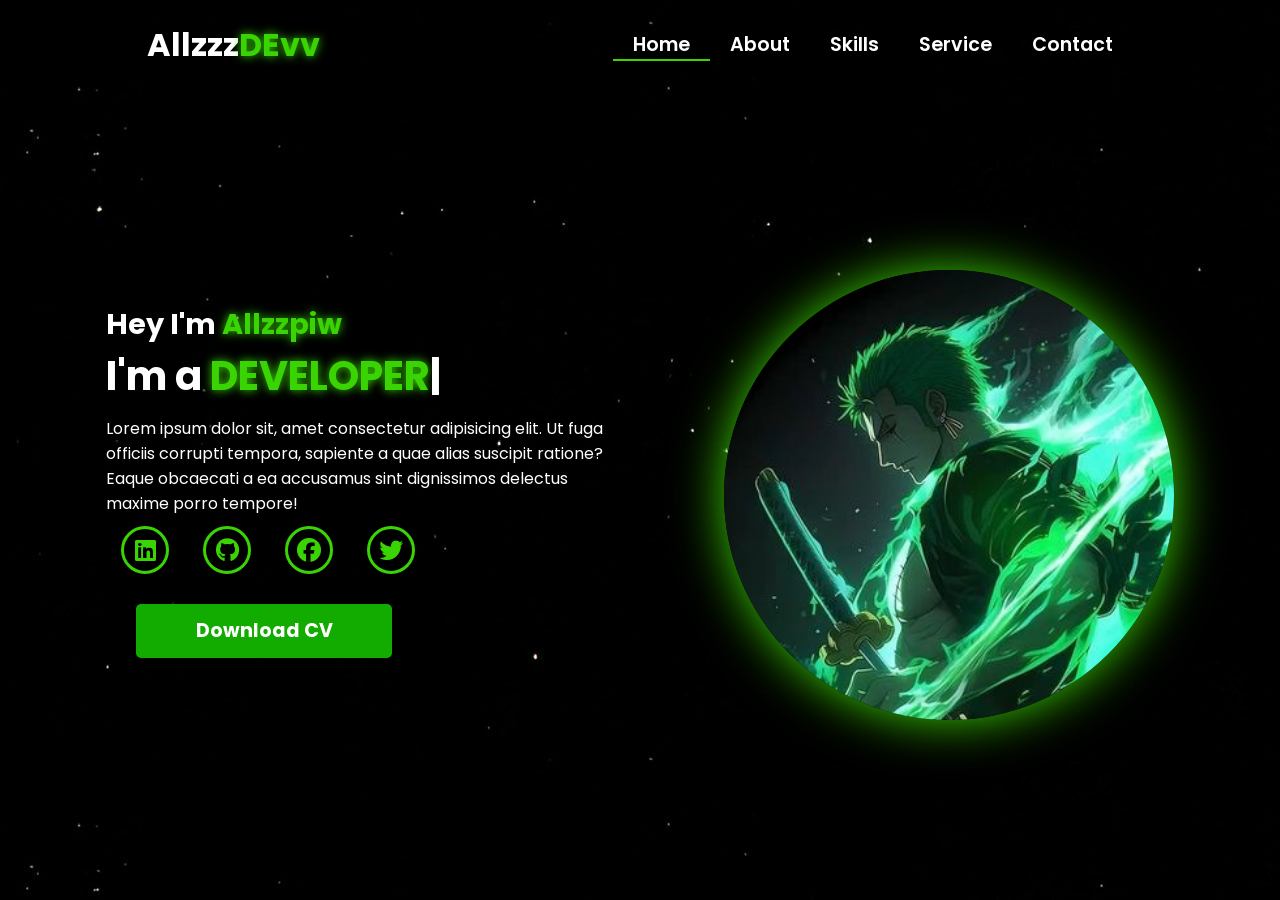
<file: index.html>
<!-- Subscrbe Youtube Allzzzpiw -->
<!DOCTYPE html>
<html lang="en">

<head>

    <!-- Pengaturan karakter encoding untuk mendukung semua karakter Unicode -->
    <meta charset="UTF-8">

    <!-- Pengaturan viewport untuk responsivitas pada perangkat mobile -->
    <meta name="viewport" content="width=device-width, initial-scale=1.0">

    <!-- 
      Import Font Awesome untuk ikon sosial media dan navigasi
      Versi 6.5.1 dipilih untuk fitur dan ikon terbaru 
    -->
    <link rel="stylesheet" href="https://cdnjs.cloudflare.com/ajax/libs/font-awesome/6.5.1/css/all.min.css">

    <!-- 
      Import AOS (Animate On Scroll) library
      Digunakan untuk membuat animasi scroll yang menarik 
    -->
    <link rel="stylesheet" href="https://unpkg.com/aos@next/dist/aos.css" />

    <!-- Import file CSS custom untuk styling tambahan -->
    <link rel="stylesheet" href="css/style.css">
    <title>Portfolio Website</title>
</head>

<body>

    <!-- 
      Navigation Section
      - Menggunakan sistem grid untuk layout
      - Includes logo dan menu navigasi
      - Responsive dengan hamburger menu untuk mobile 
    -->
    <nav>
        <div class="nav-container">

            <!-- 
              Logo dengan animasi zoom-in
              data-aos-duration: 1500ms untuk animasi yang smooth 
            -->
            <div class="logo" data-aos="zoom-in" data-aos-duration="1500">
                Allzzz<span>DEvv</span>
            </div>

            <!-- 
              Navigation Links
              - Menggunakan fade-up animation dengan delays bertingkat
              - Active class untuk halaman yang sedang aktif 
            -->
            <div class="links">
                <div class="link active" data-aos="fade-up" data-aos-duration="1500" data-aos-delay="100"><a
                        href="index.html">Home</a></div>
                <div class="link" data-aos="fade-up" data-aos-duration="1500" data-aos-delay="200"><a
                        href="about.html">About</a></div>
                <div class="link" data-aos="fade-up" data-aos-duration="1500" data-aos-delay="300"><a
                        href="skill.html">Skills</a></div>
                <div class="link" data-aos="fade-up" data-aos-duration="1500" data-aos-delay="400"><a
                        href="service.html">Service</a></div>
                <div class="link" data-aos="fade-up" data-aos-duration="1500" data-aos-delay="500"><a
                        href="contact.html">Contact</a></div>
            </div>
        </div>

        <!-- 
          Hamburger Menu Icon
          - Muncul pada tampilan mobile
          - Menggunakan Font Awesome icon
          - onClick handler untuk membuka menu 
        -->
        <i class="fa-solid fa-bars hamburg" onclick="hamburg()"></i>

        <!-- 
          Dropdown Menu untuk Mobile
          - Berisi link navigasi yang sama
          - Muncul ketika hamburger menu diklik
          - Includes tombol close (x) 
        -->
        <div class="dropdown">
            <div class="links">
                <a href="index.html">Home</a>
                <a href="about.html">About</a>
                <a href="skill.html">Skills</a>
                <a href="service.html">Service</a>
                <a href="contact.html">Contact</a>
                <i class="fa-solid fa-xmark cancel" onclick="cancel()"></i>
            </div>
        </div>
    </nav>

    <!-- 
      Main Content Section
      - Menggunakan grid untuk layout dua kolom
      - Includes teks intro dan gambar profil 
    -->
    <section>
        <div class="main-container">
            <!-- 
              Content Container
              - Berisi heading, typewriter effect, dan social links
              - Setiap elemen memiliki animasi AOS yang berbeda 
            -->
            <div class="content">
                <!-- Heading dengan fade-left animation -->
                <h1 data-aos="fade-left" data-aos-duration="1500" data-aos-delay="700">Hey I'm <span>Allzzpiw</span>
                </h1>

                <!-- 
                  Typewriter Effect
                  - Menggunakan JavaScript untuk animasi ketik
                  - Fade-right animation untuk container 
                -->
                <div data-aos="fade-right" data-aos-duration="1500" data-aos-delay="900" class="typewriter">I'm a <span
                        class="typewriter-text"></span><label for="">|</label></div>

                <!-- Paragraf deskripsi dengan flip-down animation -->
                <p data-aos="flip-down" data-aos-duration="1500" data-aos-delay="1100">Lorem ipsum dolor sit, amet
                    consectetur adipisicing elit. Ut fuga officiis corrupti tempora, sapiente a quae alias suscipit
                    ratione? Eaque obcaecati a ea accusamus sint dignissimos delectus maxime porro tempore!</p>

                <!-- 
                  Social Media Links
                  - Menggunakan Font Awesome icons
                  - Fade-up animation dengan delays bertingkat 
                -->
                <div class="social-links">
                    <a data-aos="fade-up" data-aos-duration="1500" data-aos-delay="1300"><i
                            class="fa-brands fa-linkedin"></i></a>
                    <a href="#" data-aos="fade-up" data-aos-duration="1500" data-aos-delay="1400"><i
                            class="fa-brands fa-github"></i></a>
                    <a href="#" data-aos="fade-up" data-aos-duration="1500" data-aos-delay="1500"><i
                            class="fa-brands fa-facebook"></i></a>
                    <a href="#" data-aos="fade-up" data-aos-duration="1500" data-aos-delay="1600"><i
                            class="fa-brands fa-twitter"></i></a>
                </div>

                <!-- 
                  Download CV Button
                  - Zoom-out animation dengan delay terpanjang
                  - Styling didefinisikan di CSS 
                -->
                <div class="btn" data-aos="zoom-out" data-aos-duration="1500" data-aos-delay="1800">
                    <button>Download CV</button>
                </div>
            </div>

            <!-- 
              Image Container
              - Menggunakan zoom-in animation
              - Durasi lebih panjang (3000ms) untuk efek dramatic 
            -->
            <div class="image" data-aos="zoom-in" data-aos-duration="3000">
                <img src="img/zoro.jpg" alt="">
            </div>
        </div>
    </section>

    <!-- 
      Script Imports
      - AOS library untuk animasi
      - Custom JavaScript untuk fungsionalitas tambahan 
    -->
    <script src="https://unpkg.com/aos@next/dist/aos.js"></script>
    <script>
        // Inisialisasi AOS dengan offset 0 untuk trigger tepat waktu
        AOS.init({ offset: 0, });
    </script>
    <script src="./js/script.js"></script>
</body>

</html>
<!-- Subscrbe YouTube Allzzpiw  -->
</file>
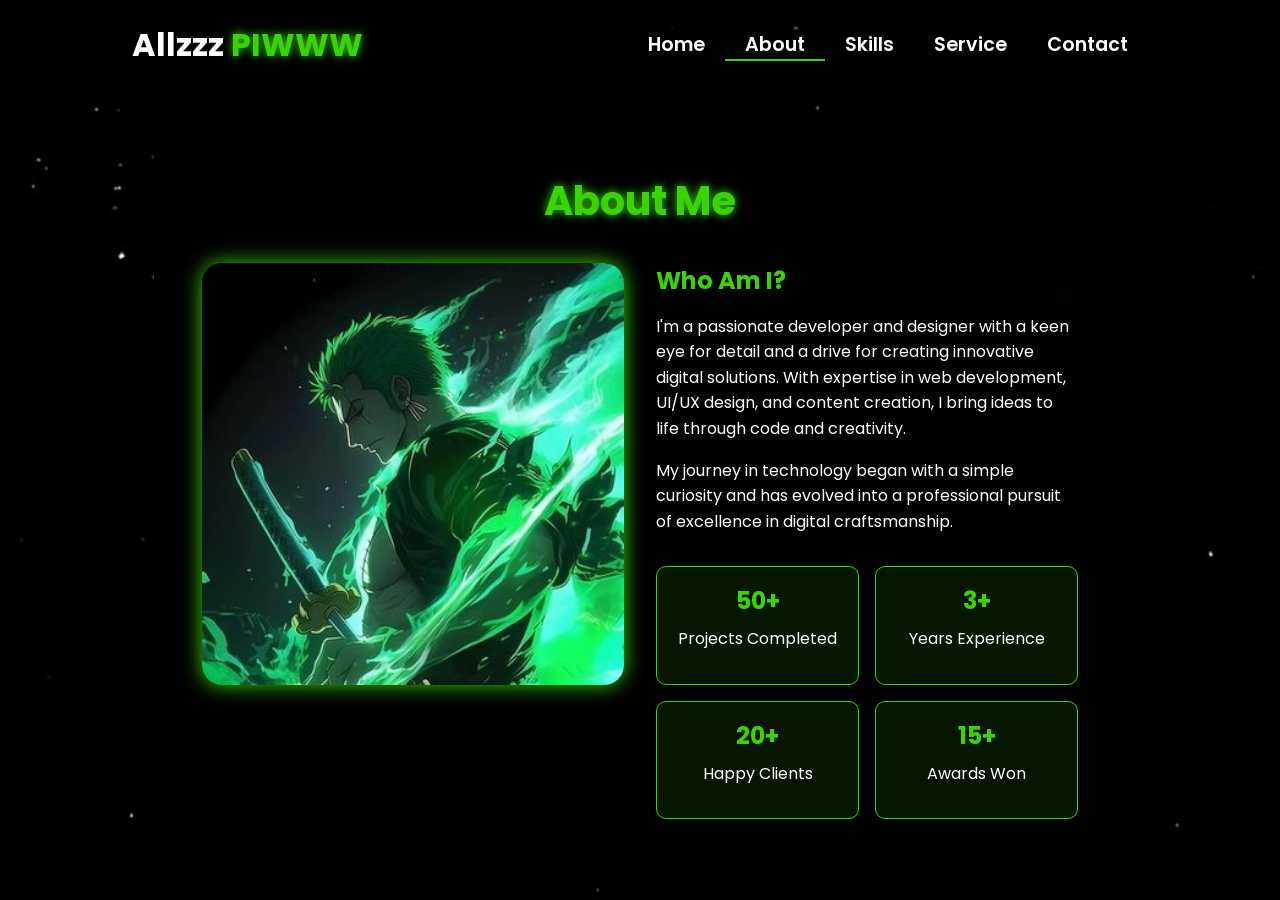
<file: about.html>
<!-- Subscribe allzpiww di YouTube -->

<!DOCTYPE html>
<html lang="en">

<head>
    <meta charset="UTF-8">
    <meta name="viewport" content="width=device-width, initial-scale=1.0">

    <!-- Link ke Font Awesome untuk ikon -->
    <link rel="stylesheet" href="https://cdnjs.cloudflare.com/ajax/libs/font-awesome/6.5.1/css/all.min.css">

    <!-- Link ke library animasi AOS -->
    <link rel="stylesheet" href="https://unpkg.com/aos@next/dist/aos.css" />

    <!-- CSS internal untuk styling halaman -->
    <style>
        /* 
          Import Google Font Poppins
          Font weight yang diimport: 100, 200, 300, 400, 500, 600 
        */
        @import url("https://fonts.googleapis.com/css2?family=Poppins:wght@100;200;300;400;500;600&display=swap");

        /* Reset CSS dan pengaturan default */
        * {
            padding: 0;
            margin: 0;
            font-family: "Poppins", sans-serif;
            box-sizing: border-box;
        }

        /* 
          Styling untuk body
          - Menggunakan background image
          - Cover seluruh viewport
          - Mencegah horizontal scroll
        */
        body {
            width: 100%;
            min-height: 100vh;
            background-image: url("./img/background.jpg");
            background-size: cover;
            overflow-x: hidden;
            position: relative;
        }

        /* 
          Navbar styling
          - Fixed height 10vh
          - Posisi relative untuk positioning yang tepat
          - z-index tinggi agar selalu di atas konten lain
        */
        nav {
            width: 100%;
            height: 10vh;
            position: sticky;
            position: relative;
            /* Ubah dari sticky ke relative */
            z-index: 1000;
            /* Tambahkan z-index tinggi untuk nav */
        }

        /* Container untuk konten navbar */
        .nav-container {
            width: 100%;
            height: 100%;
            display: flex;
            justify-content: space-around;
            align-items: center;
        }

        /* 
          Logo styling
          - Warna putih dengan ukuran 2rem
          - Text shadow untuk efek glow pada span 
        */
        .logo {
            color: white;
            font-size: 2rem;
            font-weight: bold;
        }

        .logo span {
            color: rgb(58, 211, 3);
            text-shadow: 0 0 10px rgb(58, 211, 3);
        }

        /* 
          Hamburger dan Cancel button styling
          - Hanya muncul di mobile view
          - Posisi absolute di kanan atas
        */
        .hamburg,
        .cancel {
            cursor: pointer;
            position: absolute;
            right: 15px;
            top: 10px;
            color: white;
            display: none;
            font-size: clamp(2.5rem, 0.5rem + 5vw, 3rem);
        }

        /* 
          Navigation links container
          - Flex layout untuk alignment horizontal
        */
        .nav-container .links {
            display: flex;
        }

        /* 
          Individual navigation links
          - Spacing dan styling untuk tiap link
          - Hover effect dengan border bottom
        */
        .nav-container .links a {
            font-size: 1.2rem;
            color: white;
            margin: 0 20px;
            text-decoration: none;
            font-weight: 550;
            transition: 0.3s linear;
        }

        .nav-container .links a:hover {
            color: rgb(58, 211, 3);
            border-bottom: 2px solid rgb(58, 211, 3);
        }

        /* Styling untuk link aktif */
        .nav-container .links .active {
            color: rgb(58, 211, 3);
            border-bottom: 2px solid rgb(58, 211, 3);
        }

        /* 
          Dropdown menu untuk mobile view
          - Fixed positioning dengan transform untuk animasi
          - Backdrop filter untuk efek blur
        */
        .dropdown {
            z-index: 1000;
            position: fixed;
            top: 0;
            left: 0;
            right: 0;
            transform: translateY(-500px);
            width: 100%;
            height: auto;
            backdrop-filter: blur(4px) brightness(40%);
            box-shadow: 0 0 20px black;
            transition: 0.2s linear;
        }

        .dropdown .links a {
            display: flex;
            color: white;
            text-decoration: none;
            padding: 15px 0;
            justify-content: center;
            align-items: center;
            transition: 0.2s linear;
        }

        .dropdown .links a:hover {
            background-color: rgb(58, 211, 3);
        }

        /* About Section Styles */
        .about-container {
            width: 100%;
            min-height: 90vh;
            display: flex;
            justify-content: center;
            align-items: center;
            padding: 2rem;
            position: relative;
            z-index: 1;
        }

        .about-content {
            width: 80%;
            max-width: 1200px;
            background: rgba(0, 0, 0, 0.7);
            backdrop-filter: blur(10px);
            border-radius: 20px;
            padding: 3rem;
            color: white;
            /* box-shadow: 0 0 30px rgba(58, 211, 3, 0.3); */
        }

        .about-header {
            text-align: center;
            margin-bottom: 2rem;
        }

        .about-header h1 {
            font-size: 2.5rem;
            color: rgb(58, 211, 3);
            text-shadow: 0 0 10px rgb(58, 211, 3);
            margin-bottom: 1rem;
        }

        .about-grid {
            display: grid;
            grid-template-columns: 1fr 1fr;
            gap: 2rem;
        }

        .about-image {
            width: 100%;
            aspect-ratio: 1;
            border-radius: 20px;
            overflow: hidden;
            box-shadow: 0 0 20px rgb(58, 211, 3);
        }

        .about-image img {
            width: 100%;
            height: 100%;
            object-fit: cover;
        }

        .about-text h2 {
            color: rgb(58, 211, 3);
            margin-bottom: 1rem;
        }

        .about-text p {
            line-height: 1.6;
            margin-bottom: 1rem;
        }

        .stats {
            display: grid;
            grid-template-columns: repeat(2, 1fr);
            gap: 1rem;
            margin-top: 2rem;
        }

        .stat-item {
            background: rgba(58, 211, 3, 0.1);
            padding: 1rem;
            border-radius: 10px;
            text-align: center;
            border: 1px solid rgb(58, 211, 3);
            cursor: pointer;
        }

        .stat-item h3 {
            color: rgb(58, 211, 3);
            font-size: 1.5rem;
            margin-bottom: 0.5rem;
        }

        .content-grid {
            display: grid;
            grid-template-columns: repeat(auto-fit, minmax(280px, 1fr));
            gap: 2rem;
            padding: 2rem 0;
        }

        .content-card {
            background: rgba(58, 211, 3, 0.1);
            border-radius: 15px;
            overflow: hidden;
            transition: all 0.3s ease;
            cursor: pointer;
        }

        .content-card:hover {
            transform: translateY(-5px);
            box-shadow: 0 5px 15px rgba(58, 211, 3, 0.3);
        }

        .card-image {
            width: 100%;
            height: 200px;
            overflow: hidden;
        }

        .card-image img {
            width: 100%;
            height: 100%;
            object-fit: cover;
        }

        .card-info {
            padding: 1.5rem;
        }

        .card-info h3 {
            color: rgb(58, 211, 3);
            margin-bottom: 0.5rem;
        }

        .card-info p {
            font-size: 0.9rem;
            margin-bottom: 1rem;
        }

        .card-info .technologies {
            display: flex;
            flex-wrap: wrap;
            gap: 0.5rem;
            margin-top: 1rem;
        }

        .technology-tag {
            background: rgba(58, 211, 3, 0.2);
            padding: 0.3rem 0.8rem;
            border-radius: 15px;
            font-size: 0.8rem;
            color: rgb(58, 211, 3);
        }

        .back-button {
            display: inline-block;
            padding: 0.8rem 1.5rem;
            background: rgb(58, 211, 3);
            color: white;
            border-radius: 5px;
            text-decoration: none;
            margin-bottom: 2rem;
            transition: all 0.3s ease;
        }

        .back-button:hover {
            background: rgb(45, 165, 2);
            transform: translateY(-2px);
        }

        .award-icon {
            font-size: 2rem;
            color: rgb(58, 211, 3);
            margin-bottom: 1rem;
        }

        .client-testimonial {
            font-style: italic;
            margin-top: 1rem;
            padding: 1rem;
            background: rgba(58, 211, 3, 0.05);
            border-radius: 10px;
        }



        @media (max-width: 884px) {
            .about-grid {
                grid-template-columns: 1fr;
            }

            nav .logo {
                position: absolute;
                top: 16px;
                left: 15px;
                font-size: 1.5rem;
            }

            .nav-container .links {
                display: none;
            }

            .hamburg,
            .cancel {
                display: block;
            }
        }

        @media (max-width: 440px) {
            .about-container {
                padding: 1rem;
            }

            .about-content {
                width: 95%;
                /* Memperbesar width untuk layar kecil */
                padding: 1.5rem;
            }

            .about-header h1 {
                font-size: 1.8rem;
                /* Mengurangi ukuran judul */
            }

            .about-text h2 {
                font-size: 1.4rem;
                /* Mengurangi ukuran sub-judul */
            }

            .about-text p {
                font-size: 0.9rem;
                /* Mengurangi ukuran teks */
                line-height: 1.4;
            }

            .about-image {
                width: 100%;
                max-height: 250px;
                /* Membatasi tinggi gambar */
            }

            .stats {
                grid-template-columns: repeat(2, 1fr);
                /* Tetap 2 kolom tapi lebih kecil */
                gap: 0.8rem;
            }

            .stat-item {
                padding: 0.8rem;
            }

            .stat-item h3 {
                font-size: 1.2rem;
                /* Mengurangi ukuran angka statistik */
            }

            .stat-item p {
                font-size: 0.8rem;
                /* Mengurangi ukuran teks statistik */
            }

            /* Menyesuaikan padding untuk link statistik */
            .stat-item a {
                padding: 0.5rem;
                display: block;
            }
        }
    </style>
    <title>About - Portfolio Website</title>
</head>

<body>

    <!-- Navigasi -->
    <nav>
        <div class="nav-container">
            <div class="logo" data-aos="zoom-in" data-aos-duration="1500">
                Allzzz <span>PIWWW</span>
            </div>
            <div class="links">
                <div class="link" data-aos="fade-up" data-aos-duration="1500" data-aos-delay="100"><a
                        href="index.html">Home</a></div>
                <div class="link active" data-aos="fade-up" data-aos-duration="1500" data-aos-delay="200"><a
                        href="about.html">About</a></div>
                <div class="link" data-aos="fade-up" data-aos-duration="1500" data-aos-delay="300"><a
                        href="skill.html">Skills</a></div>
                <div class="link" data-aos="fade-up" data-aos-duration="1500" data-aos-delay="400"><a
                        href="service.html">Service</a></div>
                <div class="link" data-aos="fade-up" data-aos-duration="1500" data-aos-delay="500"><a
                        href="contact.html">Contact</a></div>
            </div>
        </div>
        <i class="fa-solid fa-bars hamburg" onclick="hamburg()"></i>
        <div class="dropdown">
            <div class="links">
                <a href="index.html">Home</a>
                <a href="about.html">About</a>
                <a href="skill.html">Skills</a>
                <a href="service.html">Service</a>
                <a href="contact.html">Contact</a>
                <i class="fa-solid fa-xmark cancel" onclick="cancel()"></i>
            </div>
        </div>
    </nav>

    <!-- Konten utama halaman About -->
    <div class="about-container">
        <div class="about-content" id="aboutContent">
            <!-- Bagian header -->
            <div class="about-header" data-aos="fade-down" data-aos-duration="1500">
                <h1>About Me</h1>
            </div>

            <!-- Grid untuk gambar dan teks deskripsi -->
            <div class="about-grid">
                <div class="about-image" data-aos="fade-right" data-aos-duration="1500">
                    <img src="img/zoro.jpg" alt="About Image">
                </div>
                <div class="about-text" data-aos="fade-left" data-aos-duration="1500">
                    <h2>Who Am I?</h2>
                    <p>I'm a passionate developer and designer with a keen eye for detail and a drive for creating
                        innovative digital solutions. With expertise in web development, UI/UX design, and content
                        creation, I bring ideas to life through code and creativity.</p>
                    <p>My journey in technology began with a simple curiosity and has evolved into a professional
                        pursuit of excellence in digital craftsmanship.</p>

                    <div class="stats">
                        <div class="stat-item" data-aos="zoom-in" data-aos-duration="1500" data-aos-delay="200"
                            onclick="showProjects()">
                            <h3>50+</h3>
                            <p>Projects Completed</p>
                        </div>
                        <div class="stat-item" data-aos="zoom-in" data-aos-duration="1500" data-aos-delay="400"
                            onclick="showExperience()">
                            <h3>3+</h3>
                            <p>Years Experience</p>
                        </div>
                        <div class="stat-item" data-aos="zoom-in" data-aos-duration="1500" data-aos-delay="600"
                            onclick="showClients()">
                            <h3>20+</h3>
                            <p>Happy Clients</p>
                        </div>
                        <div class="stat-item" data-aos="zoom-in" data-aos-duration="1500" data-aos-delay="800"
                            onclick="showAwards()">
                            <h3>15+</h3>
                            <p>Awards Won</p>
                        </div>
                    </div>
                </div>
            </div>
        </div>

        <!-- Link ke library animasi AOS -->
        <script src="https://unpkg.com/aos@next/dist/aos.js"></script>

        <!-- JavaScript untuk interaksi dan animasi halaman -->
        <script>

            // Inisialisasi library AOS
            AOS.init({ offset: 0 });

            // Fungsi untuk menampilkan menu hamburger
            function hamburg() {
                const navbar = document.querySelector(".dropdown")
                navbar.style.transform = "translateY(0px)"
            }

            // Fungsi untuk menyembunyikan menu hamburger
            function cancel() {
                const navbar = document.querySelector(".dropdown")
                navbar.style.transform = "translateY(-500px)"
            }

            // Fungsi untuk menampilkan daftar Project
            function showProjects() {
                const aboutContent = document.getElementById('aboutContent');
                aboutContent.innerHTML = `
                <a href="about.html" class="back-button" onclick="restoreInitialContent()">
                    <i class="fas fa-arrow-left"></i> Back
                </a>
                <div class="about-header" data-aos="fade-down" data-aos-duration="1500">
                    <h1>My Projects</h1>
                </div>
                <div class="content-grid">
                    ${generateProjectCards()}
                </div>
            `;
                AOS.refresh();
            }

            // Fungsi untuk menampilkan daftar Experience
            function showExperience() {
                const aboutContent = document.getElementById('aboutContent');
                aboutContent.innerHTML = `
                <a href="about.html" class="back-button" onclick="restoreInitialContent()">
                    <i class="fas fa-arrow-left"></i> Back
                </a>
                <div class="about-header" data-aos="fade-down" data-aos-duration="1500">
                    <h1>My Experience</h1>
                </div>
                <div class="content-grid">
                    ${generateExperienceCards()}
                </div>
            `;
                AOS.refresh();
            }

            // Fungsi untuk menampilkan daftar Clients
            function showClients() {
                const aboutContent = document.getElementById('aboutContent');
                aboutContent.innerHTML = `
                <a href="about.html" class="back-button" onclick="restoreInitialContent()">
                    <i class="fas fa-arrow-left"></i> Back
                </a>
                <div class="about-header" data-aos="fade-down" data-aos-duration="1500">
                    <h1>Client Success Stories</h1>
                </div>
                <div class="content-grid">
                    ${generateClientCards()}
                </div>
            `;
                AOS.refresh();
            }

            // Fungsi untuk menampilkan daftar Awards
            function showAwards() {
                const aboutContent = document.getElementById('aboutContent');
                aboutContent.innerHTML = `
                <a href="about.html" class="back-button" onclick="restoreInitialContent()">
                    <i class="fas fa-arrow-left"></i> Back
                </a>
                <div class="about-header" data-aos="fade-down" data-aos-duration="1500">
                    <h1>Awards & Recognition</h1>
                </div>
                <div class="content-grid">
                    ${generateAwardCards()}
                </div>
            `;
                AOS.refresh();
            }

            // Fungsi pembantu untuk menghasilkan kartu project
            function generateProjectCards() {
                const projects = [
                    {
                        title: "E-Commerce Platform",
                        image: "img/zoro.jpg",
                        description: "A full-stack e-commerce solution with payment integration",
                        technologies: ["React", "Node.js", "MongoDB"]
                    },
                    {
                        title: "Portfolio Website",
                        image: "img/zoro.jpg",
                        description: "Responsive portfolio website with modern animations",
                        technologies: ["HTML", "CSS", "JavaScript"]
                    },
                    {
                        title: "Task Management App",
                        image: "img/zoro.jpg",
                        description: "Mobile-first task management application",
                        technologies: ["Vue.js", "Firebase"]
                    }
                    // Add more projects as needed
                ];

                return projects.map(project => `
                <div class="content-card" data-aos="fade-up">
                    <div class="card-image">
                        <img src="${project.image}" alt="${project.title}">
                    </div>
                    <div class="card-info">
                        <h3>${project.title}</h3>
                        <p>${project.description}</p>
                        <div class="technologies">
                            ${project.technologies.map(tech => `
                                <span class="technology-tag">${tech}</span>
                            `).join('')}
                        </div>
                    </div>
                </div>
            `).join('');
            }

            // Fungsi pembantu untuk menghasilkan kartu experience
            function generateExperienceCards() {
                const experiences = [
                    {
                        title: "Senior Web Developer",
                        company: "Tech Solutions Inc.",
                        period: "2021 - Present",
                        description: "Leading frontend development team and implementing modern web solutions"
                    },
                    {
                        title: "Frontend Developer",
                        company: "Digital Agency",
                        period: "2019 - 2021",
                        description: "Developed responsive websites and web applications"
                    }
                    // Add more experiences as needed
                ];

                return experiences.map(exp => `
                <div class="content-card" data-aos="fade-up">
                    <div class="card-info">
                        <h3>${exp.title}</h3>
                        <h4>${exp.company}</h4>
                        <p class="period">${exp.period}</p>
                        <p>${exp.description}</p>
                    </div>
                </div>
            `).join('');
            }

            // Fungsi pembantu untuk menghasilkan kartu client
            function generateClientCards() {
                const clients = [
                    {
                        name: "Ell Udin",
                        company: "Innovation Corp",
                        image: "img/zoro.jpg",
                        testimonial: "Outstanding work on our company website redesign!"
                    },
                    {
                        name: "Ell Ucup",
                        company: "Tech Startup",
                        image: "img/zoro.jpg",
                        testimonial: "Delivered our app ahead of schedule with excellent quality"
                    }
                    // Add more clients as needed
                ];

                return clients.map(client => `
                <div class="content-card" data-aos="fade-up">
                    <div class="card-image">
                        <img src="${client.image}" alt="${client.name}">
                    </div>
                    <div class="card-info">
                        <h3>${client.name}</h3>
                        <h4>${client.company}</h4>
                        <p class="client-testimonial">"${client.testimonial}"</p>
                    </div>
                </div>
            `).join('');
            }

            // Fungsi pembantu untuk menghasilkan kartu award
            function generateAwardCards() {
                const awards = [
                    {
                        title: "Best Web Design",
                        organization: "Design Awards 2023",
                        description: "Recognition for exceptional web design and user experience"
                    },
                    {
                        title: "Innovation Award",
                        organization: "Tech Summit 2022",
                        description: "Awarded for innovative use of emerging technologies"
                    }
                    // Add more awards as needed
                ];

                return awards.map(award => `
                <div class="content-card" data-aos="fade-up">
                    <div class="card-info">
                        <div class="award-icon">
                            <i class="fas fa-trophy"></i>
                        </div>
                        <h3>${award.title}</h3>
                        <h4>${award.organization}</h4>
                        <p>${award.description}</p>
                    </div>
                </div>
            `).join('');
            }

            // Fungsi untuk mengembalikan konten awal
            function restoreInitialContent() {
                const aboutContent = document.getElementById('aboutContent');
                aboutContent.innerHTML = `
                <div class="about-header" data-aos="fade-down" data-aos-duration="1500">
                    <h1>About Me</h1>
                </div>
                <div class="about-grid">
                    <div class="about-image" data-aos="fade-right" data-aos-duration="1500">
                        <img src="img/zoro.jpg" alt="About Image">
                    </div>
                    <div class="about-text" data-aos="fade-left" data-aos-duration="1500">
                        <h2>Who Am I?</h2>
                        <p>I'm a passionate developer and designer with a keen eye for detail and a drive for creating
                            innovative digital solutions. With expertise in web development, UI/UX design, and content
                            creation, I bring ideas to life through code and creativity.</p>
                        <p>My journey in technology began with a simple curiosity and has evolved into a professional
                            pursuit of excellence in digital craftsmanship.</p>

                        <div class="stats">
                            <div class="stat-item" data-aos="zoom-in" data-aos-duration="1500" data-aos-delay="200" onclick="showProjects()">
                                <h3>50+</h3>
                                <p>Projects Completed</p>
                            </div>
                            <div class="stat-item" data-aos="zoom-in" data-aos-duration="1500" data-aos-delay="400" onclick="showExperience()">
                                <h3>3+</h3>
                                <p>Years Experience</p>
                            </div>
                            <div class="stat-item" data-aos="zoom-in" data-aos-duration="1500" data-aos-delay="600" onclick="showClients()">
                                <h3>20+</h3>
                                <p>Happy Clients</p>
                            </div>
                            <div class="stat-item" data-aos="zoom-in" data-aos-duration="1500" data-aos-delay="800" onclick="showAwards()">
                                <h3>15+</h3>
                                <p>Awards Won</p>
                            </div>
                        </div>
                    </div>
                </div>
            `;
                AOS.refresh();
            }

        </script>
</body>

</html>

<!-- Subscribe Tamzidan Madiyin di YouTube -->
</file>
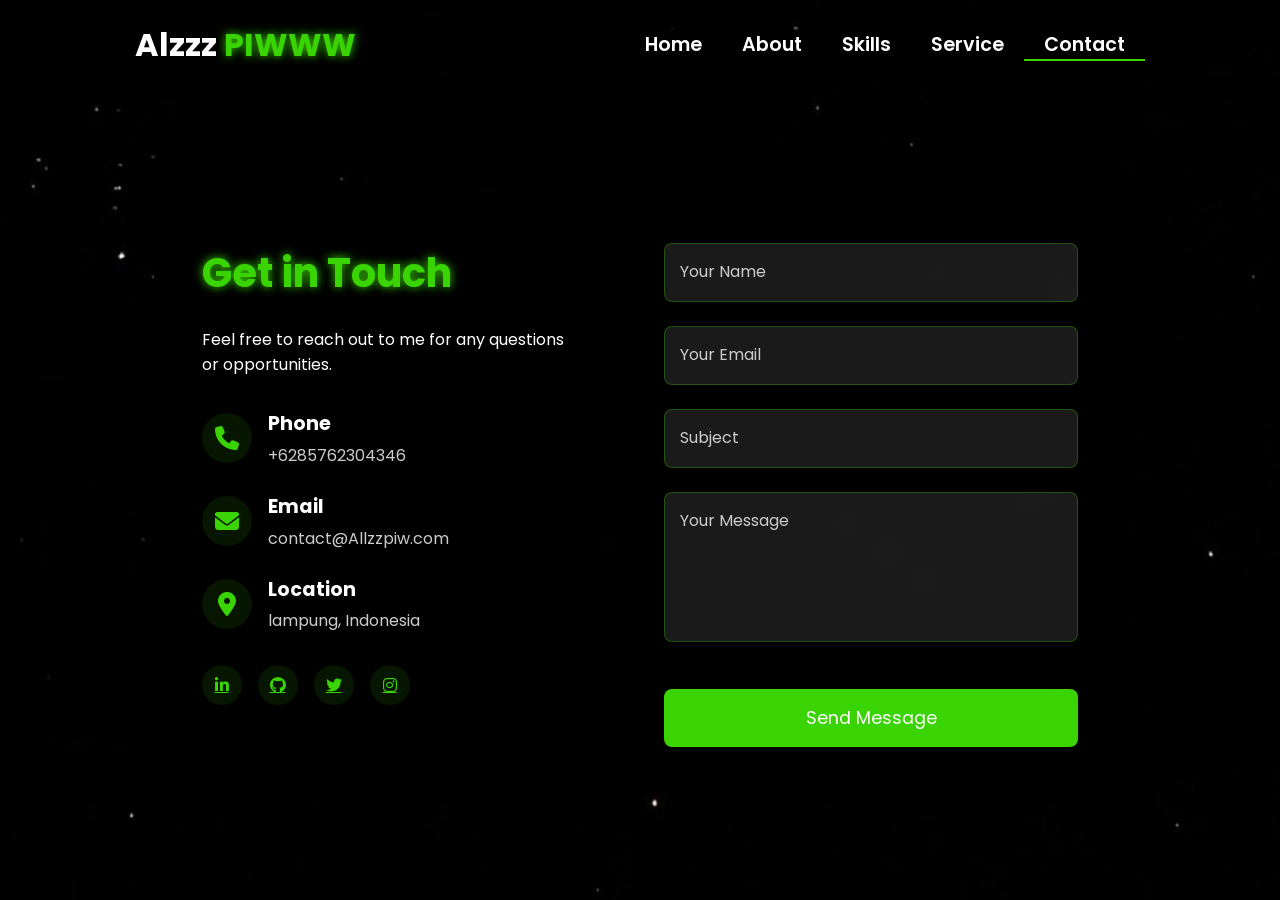
<file: contact.html>
<!-- folow tiktok diztdisini -->
<!DOCTYPE html>
<html lang="en">

<head>
    <meta charset="UTF-8">
    <meta name="viewport" content="width=device-width, initial-scale=1.0">
    <link rel="stylesheet" href="https://cdnjs.cloudflare.com/ajax/libs/font-awesome/6.5.1/css/all.min.css">
    <link rel="stylesheet" href="https://unpkg.com/aos@next/dist/aos.css" />
    <style>
        @import url("https://fonts.googleapis.com/css2?family=Poppins:wght@100;200;300;400;500;600&display=swap");

        * {
            padding: 0;
            margin: 0;
            font-family: "Poppins", sans-serif;
            box-sizing: border-box;
        }

        body {
            width: 100%;
            height: 100vh;
            background-image: url("./img/background.jpg");
            background-size: cover;
            overflow: auto;
            position: relative;
        }

        nav {
            width: 100%;
            height: 10vh;
            position: relative;
            z-index: 1000;
        }

        .nav-container {
            width: 100%;
            height: 100%;
            display: flex;
            justify-content: space-around;
            align-items: center;
        }

        .logo {
            color: white;
            font-size: 2rem;
            font-weight: bold;
        }

        .logo span {
            color: rgb(58, 211, 3);
            text-shadow: 0 0 10px rgb(58, 211, 3);
        }

        .hamburg,
        .cancel {
            cursor: pointer;
            position: absolute;
            right: 15px;
            top: 10px;
            color: white;
            display: none;
            font-size: clamp(2.5rem, 0.5rem + 5vw, 3rem);
        }

        .nav-container .links {
            display: flex;
        }

        .nav-container .links a {
            font-size: 1.2rem;
            color: white;
            margin: 0 20px;
            text-decoration: none;
            font-weight: 550;
            transition: 0.3s linear;
        }

        .nav-container .links a:hover {
            color: rgb(58, 211, 3);
            border-bottom: 2px solid rgb(58, 211, 3);
        }

        .nav-container .links .active {
            color: rgb(58, 211, 3);
            border-bottom: 2px solid rgb(58, 211, 3);
        }

        .dropdown {
            z-index: 1000;
            position: fixed;
            top: 0;
            left: 0;
            right: 0;
            transform: translateY(-500px);
            width: 100%;
            height: auto;
            backdrop-filter: blur(4px) brightness(40%);
            box-shadow: 0 0 20px black;
            transition: 0.2s linear;
        }

        .dropdown .links a {
            display: flex;
            color: white;
            text-decoration: none;
            padding: 15px 0;
            justify-content: center;
            align-items: center;
            transition: 0.2s linear;
        }

        .dropdown .links a:hover {
            background-color: rgb(58, 211, 3);
        }

        /* Contact Section Styles */
        .contact-container {
            width: 100%;
            min-height: 90vh;
            display: flex;
            justify-content: center;
            align-items: center;
            padding: 2rem;
        }

        .contact-content {
            width: 80%;
            max-width: 1200px;
            background: rgba(0, 0, 0, 0.7);
            backdrop-filter: blur(10px);
            border-radius: 20px;
            padding: 3rem;
            color: white;
            display: grid;
            grid-template-columns: 1fr 1fr;
            gap: 3rem;
        }

        .contact-info {
            padding-right: 2rem;
        }

        .contact-header h1 {
            font-size: 2.5rem;
            color: rgb(58, 211, 3);
            text-shadow: 0 0 10px rgb(58, 211, 3);
            margin-bottom: 1.5rem;
        }

        .contact-details {
            margin-top: 2rem;
        }

        .contact-item {
            display: flex;
            align-items: center;
            margin-bottom: 1.5rem;
        }

        .contact-icon {
            width: 50px;
            height: 50px;
            background: rgba(58, 211, 3, 0.1);
            border-radius: 50%;
            display: flex;
            justify-content: center;
            align-items: center;
            margin-right: 1rem;
        }

        .contact-icon i {
            font-size: 1.5rem;
            color: rgb(58, 211, 3);
        }

        .contact-text h3 {
            font-size: 1.2rem;
            margin-bottom: 0.3rem;
        }

        .contact-text p {
            color: #cccccc;
        }

        .contact-form form {
            display: flex;
            flex-direction: column;
            gap: 1.5rem;
        }

        .form-group {
            position: relative;
        }

        .form-group input,
        .form-group textarea {
            width: 100%;
            padding: 1rem;
            background: rgba(255, 255, 255, 0.1);
            border: 1px solid rgba(58, 211, 3, 0.3);
            border-radius: 8px;
            color: white;
            font-size: 1rem;
            transition: all 0.3s ease;
        }

        .form-group textarea {
            height: 150px;
            resize: none;
        }

        .form-group input:focus,
        .form-group textarea:focus {
            outline: none;
            border-color: rgb(58, 211, 3);
            box-shadow: 0 0 10px rgba(58, 211, 3, 0.3);
        }

        .form-group label {
            position: absolute;
            left: 1rem;
            top: 1rem;
            color: #cccccc;
            transition: all 0.3s ease;
            pointer-events: none;
        }

        .form-group input:focus~label,
        .form-group input:valid~label,
        .form-group textarea:focus~label,
        .form-group textarea:valid~label {
            top: -0.5rem;
            left: 0.8rem;
            font-size: 0.8rem;
            padding: 0 0.5rem;
            background: rgba(0, 0, 0, 0.7);
            color: rgb(58, 211, 3);
        }

        .submit-btn {
            padding: 1rem 2rem;
            background: rgb(58, 211, 3);
            border: none;
            border-radius: 8px;
            color: white;
            font-size: 1.1rem;
            cursor: pointer;
            transition: all 0.3s ease;
            margin-top: 1rem;
        }

        .submit-btn:hover {
            background: transparent;
            box-shadow: 0 0 20px rgba(58, 211, 3, 0.5);
            border: 2px solid rgb(58, 211, 3);
        }

        .social-links {
            margin-top: 2rem;
            display: flex;
            gap: 1rem;
        }

        .social-links a {
            width: 40px;
            height: 40px;
            background: rgba(58, 211, 3, 0.1);
            border-radius: 50%;
            display: flex;
            justify-content: center;
            align-items: center;
            color: rgb(58, 211, 3);
            transition: all 0.3s ease;
        }

        .social-links a:hover {
            background: rgb(58, 211, 3);
            color: white;
            transform: translateY(-5px);
            box-shadow: 0 0 15px rgba(58, 211, 3, 0.5);
        }

        @media (max-height: 800px) {
            body {
                height: auto;
                min-height: 100vh;
            }

            .contact-container {
                height: auto;
                min-height: 90vh;
            }
        }

        @media (max-width: 884px) {
            nav .logo {
                position: absolute;
                top: 16px;
                left: 15px;
                font-size: 1.5rem;
            }

            .nav-container .links {
                display: none;
            }

            .hamburg,
            .cancel {
                display: block;
            }

            .contact-content {
                grid-template-columns: 1fr;
                gap: 2rem;
            }

            .contact-info {
                padding-right: 0;
            }
        }

        @media (max-width: 640px) {
            .contact-container {
                padding: 1rem;
            }

            .contact-content {
                width: 95%;
                padding: 1.5rem;
            }

            .contact-header h1 {
                font-size: 2rem;
            }

            .contact-item {
                flex-direction: column;
                text-align: center;
            }

            .contact-icon {
                margin-right: 0;
                margin-bottom: 1rem;
            }
        }
    </style>
    <title>Contact - Portfolio Website</title>
</head>

<body>
    <nav>
        <div class="nav-container">
            <div class="logo" data-aos="zoom-in" data-aos-duration="1500">
                Alzzz <span>PIWWW</span>
            </div>
            <div class="links">
                <div class="link" data-aos="fade-up" data-aos-duration="1500" data-aos-delay="100"><a
                        href="index.html">Home</a></div>
                <div class="link" data-aos="fade-up" data-aos-duration="1500" data-aos-delay="200"><a
                        href="about.html">About</a></div>
                <div class="link" data-aos="fade-up" data-aos-duration="1500" data-aos-delay="300"><a
                        href="skill.html">Skills</a></div>
                <div class="link" data-aos="fade-up" data-aos-duration="1500" data-aos-delay="400"><a
                        href="service.html">Service</a></div>
                <div class="link active" data-aos="fade-up" data-aos-duration="1500" data-aos-delay="500"><a
                        href="contact.html">Contact</a></div>
            </div>
        </div>
        <i class="fa-solid fa-bars hamburg" onclick="hamburg()"></i>
        <div class="dropdown">
            <div class="links">
                <a href="index.html">Home</a>
                <a href="about.html">About</a>
                <a href="skill.html">Skills</a>
                <a href="service.html">Service</a>
                <a href="contact.html">Contact</a>
                <i class="fa-solid fa-xmark cancel" onclick="cancel()"></i>
            </div>
        </div>
    </nav>

    <div class="contact-container">
        <div class="contact-content">
            <div class="contact-info">
                <div class="contact-header" data-aos="fade-right" data-aos-duration="1500">
                    <h1>Get in Touch</h1>
                    <p>Feel free to reach out to me for any questions or opportunities.</p>
                </div>

                <div class="contact-details">
                    <div class="contact-item" data-aos="fade-right" data-aos-duration="1500" data-aos-delay="200">
                        <div class="contact-icon">
                            <i class="fas fa-phone"></i>
                        </div>
                        <div class="contact-text">
                            <h3>Phone</h3>
                            <p>+6285762304346</p>
                        </div>
                    </div>

                    <div class="contact-item" data-aos="fade-right" data-aos-duration="1500" data-aos-delay="400">
                        <div class="contact-icon">
                            <i class="fas fa-envelope"></i>
                        </div>
                        <div class="contact-text">
                            <h3>Email</h3>
                            <p>contact@Allzzpiw.com</p>
                        </div>
                    </div>

                    <div class="contact-item" data-aos="fade-right" data-aos-duration="1500" data-aos-delay="600">
                        <div class="contact-icon">
                            <i class="fas fa-location-dot"></i>
                        </div>
                        <div class="contact-text">
                            <h3>Location</h3>
                            <p>lampung, Indonesia</p>
                        </div>
                    </div>
                </div>

                <div class="social-links" data-aos="fade-up" data-aos-duration="1500" data-aos-delay="800">
                    <a href="#"><i class="fab fa-linkedin-in"></i></a>
                    <a href="#"><i class="fab fa-github"></i></a>
                    <a href="#"><i class="fab fa-twitter"></i></a>
                    <a href="#"><i class="fab fa-instagram"></i></a>
                </div>
            </div>

            <div class="contact-form" data-aos="fade-left" data-aos-duration="1500" data-aos-delay="200">
                <form action="https://formspree.io/f/mwppavbk" method="POST">
                    <div class="form-group">
                        <input type="text" id="name" name="name" required>
                        <label for="name">Your Name</label>
                    </div>

                    <div class="form-group">
                        <input type="email" id="email" name="email" required>
                        <label for="email">Your Email</label>
                    </div>

                    <div class="form-group">
                        <input type="text" id="subject" name="subject" required>
                        <label for="subject">Subject</label>
                    </div>

                    <div class="form-group">
                        <textarea id="message" name="message" required></textarea>
                        <label for="message">Your Message</label>
                    </div>

                    <button type="submit" class="submit-btn">Send Message</button>
                </form>
            </div>
        </div>
    </div>

    <script src="https://unpkg.com/aos@next/dist/aos.js"></script>
    <script>
        AOS.init({ offset: 0, });
    </script>
    <script src="./js/script.js"></script>
</body>

</html>
<!-- folow tiktok @inial  -->
</file>
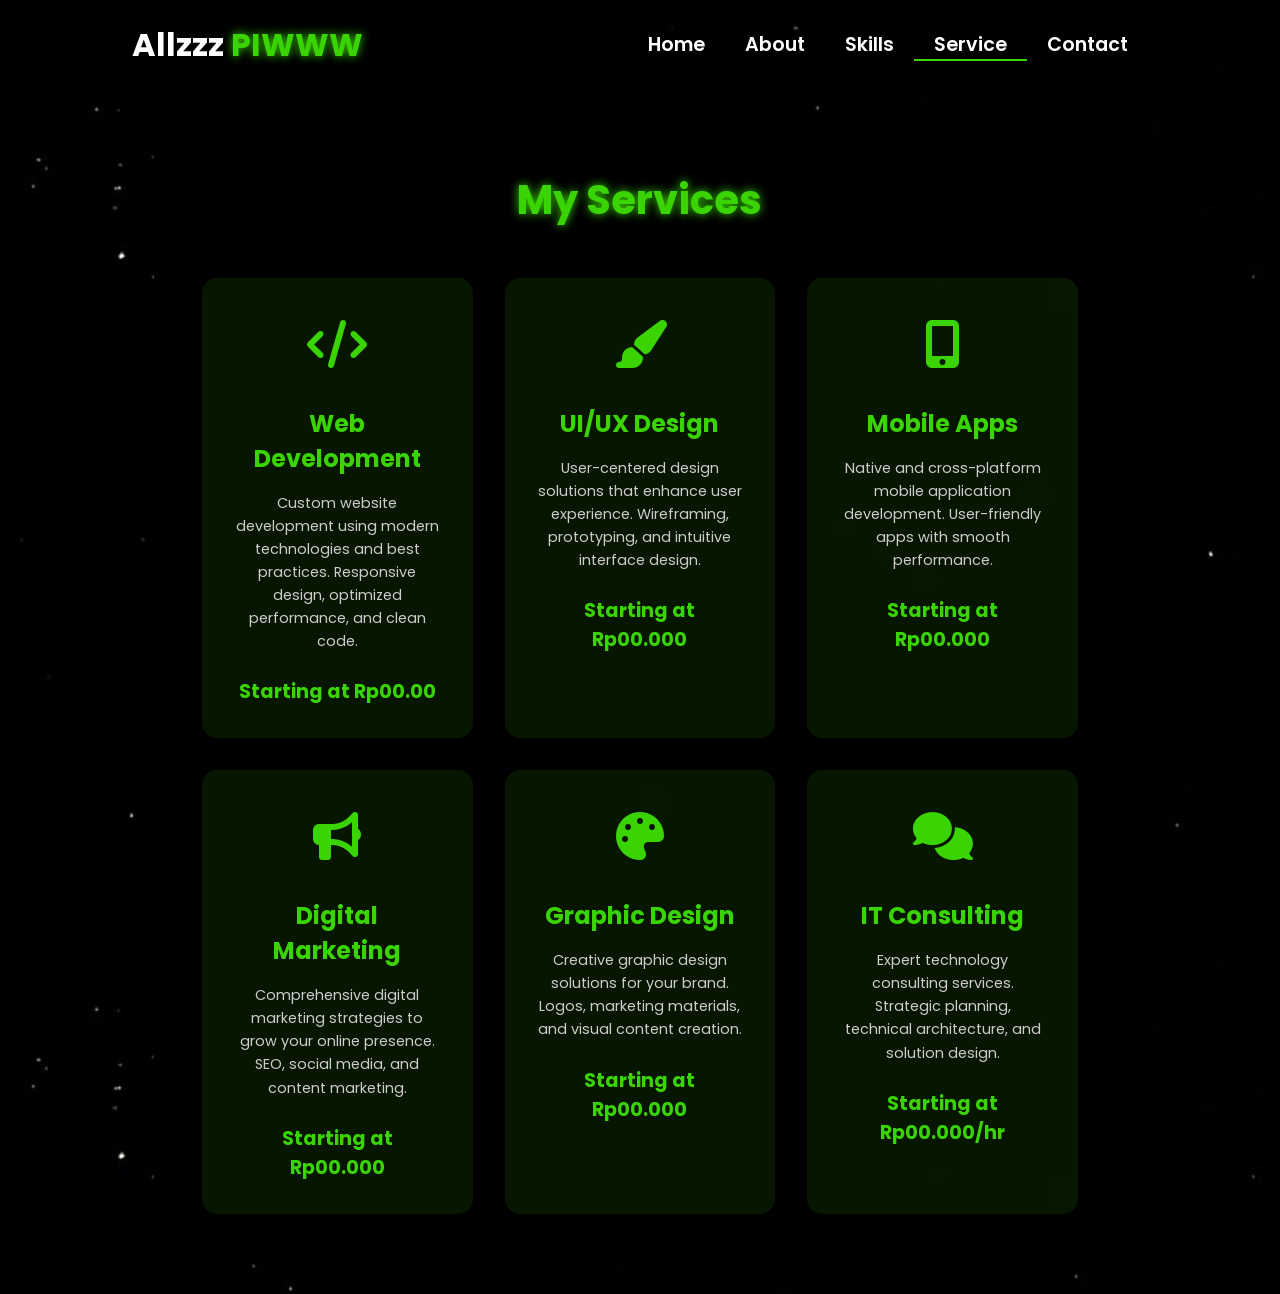
<file: service.html>
<!-- Subscribe Allzz Madiyin di YouTube -->

<!DOCTYPE html>
<html lang="en">
<head>
    <meta charset="UTF-8">
    <meta name="viewport" content="width=device-width, initial-scale=1.0">
    <link rel="stylesheet" href="https://cdnjs.cloudflare.com/ajax/libs/font-awesome/6.5.1/css/all.min.css">
    <link rel="stylesheet" href="https://unpkg.com/aos@next/dist/aos.css" />
    <style>
        @import url("https://fonts.googleapis.com/css2?family=Poppins:wght@100;200;300;400;500;600&display=swap");

        * {
            padding: 0;
            margin: 0;
            font-family: "Poppins", sans-serif;
            box-sizing: border-box;
        }

        body {
            width: 100%;
            height: 100vh;
            background-image: url("./img/background.jpg");
            background-size: cover;
            overflow: auto;
            position: relative;
        }

        nav {
            width: 100%;
            height: 10vh;
            position: relative;
            z-index: 1000;
        }

        .nav-container {
            width: 100%;
            height: 100%;
            display: flex;
            justify-content: space-around;
            align-items: center;
        }

        .logo {
            color: white;
            font-size: 2rem;
            font-weight: bold;
        }

        .logo span {
            color: rgb(58, 211, 3);
            text-shadow: 0 0 10px rgb(58, 211, 3);
        }

        .hamburg, .cancel {
            cursor: pointer;
            position: absolute;
            right: 15px;
            top: 10px;
            color: white;
            display: none;
            font-size: clamp(2.5rem, 0.5rem + 5vw, 3rem);
        }

        .nav-container .links {
            display: flex;
        }

        .nav-container .links a {
            font-size: 1.2rem;
            color: white;
            margin: 0 20px;
            text-decoration: none;
            font-weight: 550;
            transition: 0.3s linear;
        }

        .nav-container .links a:hover {
            color: rgb(58, 211, 3);
            border-bottom: 2px solid rgb(58, 211, 3);
        }

        .nav-container .links .active {
            color: rgb(58, 211, 3);
            border-bottom: 2px solid rgb(58, 211, 3);
        }

        .dropdown {
            z-index: 1000;
            position: fixed;
            top: 0;
            left: 0;
            right: 0;
            transform: translateY(-500px);
            width: 100%;
            height: auto;
            backdrop-filter: blur(4px) brightness(40%);
            box-shadow: 0 0 20px black;
            transition: 0.2s linear;
        }

        .dropdown .links a {
            display: flex;
            color: white;
            text-decoration: none;
            padding: 15px 0;
            justify-content: center;
            align-items: center;
            transition: 0.2s linear;
        }

        .dropdown .links a:hover {
            background-color: rgb(58, 211, 3);
        }

        /* Service Section Styles */
        .services-container {
            width: 100%;
            min-height: 90vh;
            display: flex;
            justify-content: center;
            align-items: center;
            padding: 2rem;
        }

        .services-content {
            width: 80%;
            max-width: 1200px;
            background: rgba(0, 0, 0, 0.7);
            backdrop-filter: blur(10px);
            border-radius: 20px;
            padding: 3rem;
            color: white;
        }

        .services-header {
            text-align: center;
            margin-bottom: 3rem;
        }

        .services-header h1 {
            font-size: 2.5rem;
            color: rgb(58, 211, 3);
            text-shadow: 0 0 10px rgb(58, 211, 3);
            margin-bottom: 1rem;
        }

        .services-grid {
            display: grid;
            grid-template-columns: repeat(3, 1fr);
            gap: 2rem;
        }

        .service-card {
            background: rgba(58, 211, 3, 0.1);
            border-radius: 15px;
            padding: 2rem;
            text-align: center;
            transition: all 0.3s ease;
            cursor: pointer;
        }

        .service-card:hover {
            transform: translateY(-10px);
            box-shadow: 0 0 20px rgba(58, 211, 3, 0.5);
        }

        .service-icon {
            font-size: 3rem;
            color: rgb(58, 211, 3);
            margin-bottom: 1.5rem;
        }

        .service-title {
            font-size: 1.5rem;
            color: rgb(58, 211, 3);
            margin-bottom: 1rem;
        }

        .service-description {
            font-size: 0.9rem;
            line-height: 1.6;
            color: #cccccc;
        }

        .service-price {
            margin-top: 1.5rem;
            font-size: 1.2rem;
            color: rgb(58, 211, 3);
            font-weight: bold;
        }

        @media (max-height: 800px) {
            body {
                height: auto;
                min-height: 100vh;
            }
            
            .services-container {
                height: auto;
                min-height: 90vh;
            }
        }

        @media (max-width: 884px) {
            .services-grid {
                grid-template-columns: repeat(2, 1fr);
            }
            
            nav .logo {
                position: absolute;
                top: 16px;
                left: 15px;
                font-size: 1.5rem;
            }

            .nav-container .links {
                display: none;
            }

            .hamburg, .cancel {
                display: block;
            }
        }

        @media (max-width: 640px) {
            .services-container {
                padding: 1rem;
            }

            .services-content {
                width: 95%;
                padding: 1.5rem;
            }

            .services-grid {
                grid-template-columns: 1fr;
            }

            .services-header h1 {
                font-size: 2rem;
            }

            .service-card {
                padding: 1.5rem;
            }
        }
    </style>
    <title>Services - Portfolio Website</title>
</head>
<body>
    <nav>
        <div class="nav-container">
            <div class="logo" data-aos="zoom-in" data-aos-duration="1500">
                Allzzz <span>PIWWW</span>
            </div>
            <div class="links">
                <div class="link" data-aos="fade-up" data-aos-duration="1500" data-aos-delay="100"><a href="index.html">Home</a></div>
                <div class="link" data-aos="fade-up" data-aos-duration="1500" data-aos-delay="200"><a href="about.html">About</a></div>
                <div class="link" data-aos="fade-up" data-aos-duration="1500" data-aos-delay="300"><a href="skill.html">Skills</a></div>
                <div class="link active" data-aos="fade-up" data-aos-duration="1500" data-aos-delay="400"><a href="service.html">Service</a></div>
                <div class="link" data-aos="fade-up" data-aos-duration="1500" data-aos-delay="500"><a href="contact.html">Contact</a></div>
            </div>
        </div>
        <i class="fa-solid fa-bars hamburg" onclick="hamburg()"></i>
        <div class="dropdown">
            <div class="links">
                <a href="index.html">Home</a>
                <a href="about.html">About</a>
                <a href="skill.html">Skills</a>
                <a href="service.html">Service</a>
                <a href="contact.html">Contact</a>
                <i class="fa-solid fa-xmark cancel" onclick="cancel()"></i>
            </div>
        </div>
    </nav>

    <div class="services-container">
        <div class="services-content">
            <div class="services-header" data-aos="fade-down" data-aos-duration="1500">
                <h1>My Services</h1>
            </div>
            <div class="services-grid">
                <!-- Web Development -->
                <div class="service-card" data-aos="fade-up" data-aos-duration="1500" data-aos-delay="100">
                    <div class="service-icon">
                        <i class="fas fa-code"></i>
                    </div>
                    <h3 class="service-title">Web Development</h3>
                    <p class="service-description">Custom website development using modern technologies and best practices. Responsive design, optimized performance, and clean code.</p>
                    <div class="service-price">Starting at Rp00.00</div>
                </div>

                <!-- UI/UX Design -->
                <div class="service-card" data-aos="fade-up" data-aos-duration="1500" data-aos-delay="300">
                    <div class="service-icon">
                        <i class="fas fa-paint-brush"></i>
                    </div>
                    <h3 class="service-title">UI/UX Design</h3>
                    <p class="service-description">User-centered design solutions that enhance user experience. Wireframing, prototyping, and intuitive interface design.</p>
                    <div class="service-price">Starting at Rp00.000</div>
                </div>

                <!-- Mobile App Development -->
                <div class="service-card" data-aos="fade-up" data-aos-duration="1500" data-aos-delay="500">
                    <div class="service-icon">
                        <i class="fas fa-mobile-alt"></i>
                    </div>
                    <h3 class="service-title">Mobile Apps</h3>
                    <p class="service-description">Native and cross-platform mobile application development. User-friendly apps with smooth performance.</p>
                    <div class="service-price">Starting at Rp00.000</div>
                </div>

                <!-- Digital Marketing -->
                <div class="service-card" data-aos="fade-up" data-aos-duration="1500" data-aos-delay="700">
                    <div class="service-icon">
                        <i class="fas fa-bullhorn"></i>
                    </div>
                    <h3 class="service-title">Digital Marketing</h3>
                    <p class="service-description">Comprehensive digital marketing strategies to grow your online presence. SEO, social media, and content marketing.</p>
                    <div class="service-price">Starting at Rp00.000</div>
                </div>

                <!-- Graphic Design -->
                <div class="service-card" data-aos="fade-up" data-aos-duration="1500" data-aos-delay="900">
                    <div class="service-icon">
                        <i class="fas fa-palette"></i>
                    </div>
                    <h3 class="service-title">Graphic Design</h3>
                    <p class="service-description">Creative graphic design solutions for your brand. Logos, marketing materials, and visual content creation.</p>
                    <div class="service-price">Starting at Rp00.000</div>
                </div>

                <!-- Consulting -->
                <div class="service-card" data-aos="fade-up" data-aos-duration="1500" data-aos-delay="1100">
                    <div class="service-icon">
                        <i class="fas fa-comments"></i>
                    </div>
                    <h3 class="service-title">IT Consulting</h3>
                    <p class="service-description">Expert technology consulting services. Strategic planning, technical architecture, and solution design.</p>
                    <div class="service-price">Starting at Rp00.000/hr</div>
                </div>
            </div>
        </div>
    </div>

    <script src="https://unpkg.com/aos@next/dist/aos.js"></script>
    <script>
        AOS.init({offset: 0});
        
        function hamburg() {
            const navbar = document.querySelector(".dropdown")
            navbar.style.transform = "translateY(0px)"
        }
        
        function cancel() {
            const navbar = document.querySelector(".dropdown")
            navbar.style.transform = "translateY(-500px)"
        }
    </script>
</body>
</html>

<!-- Subscribe qllzz Madiyin di YouTube -->
</file>
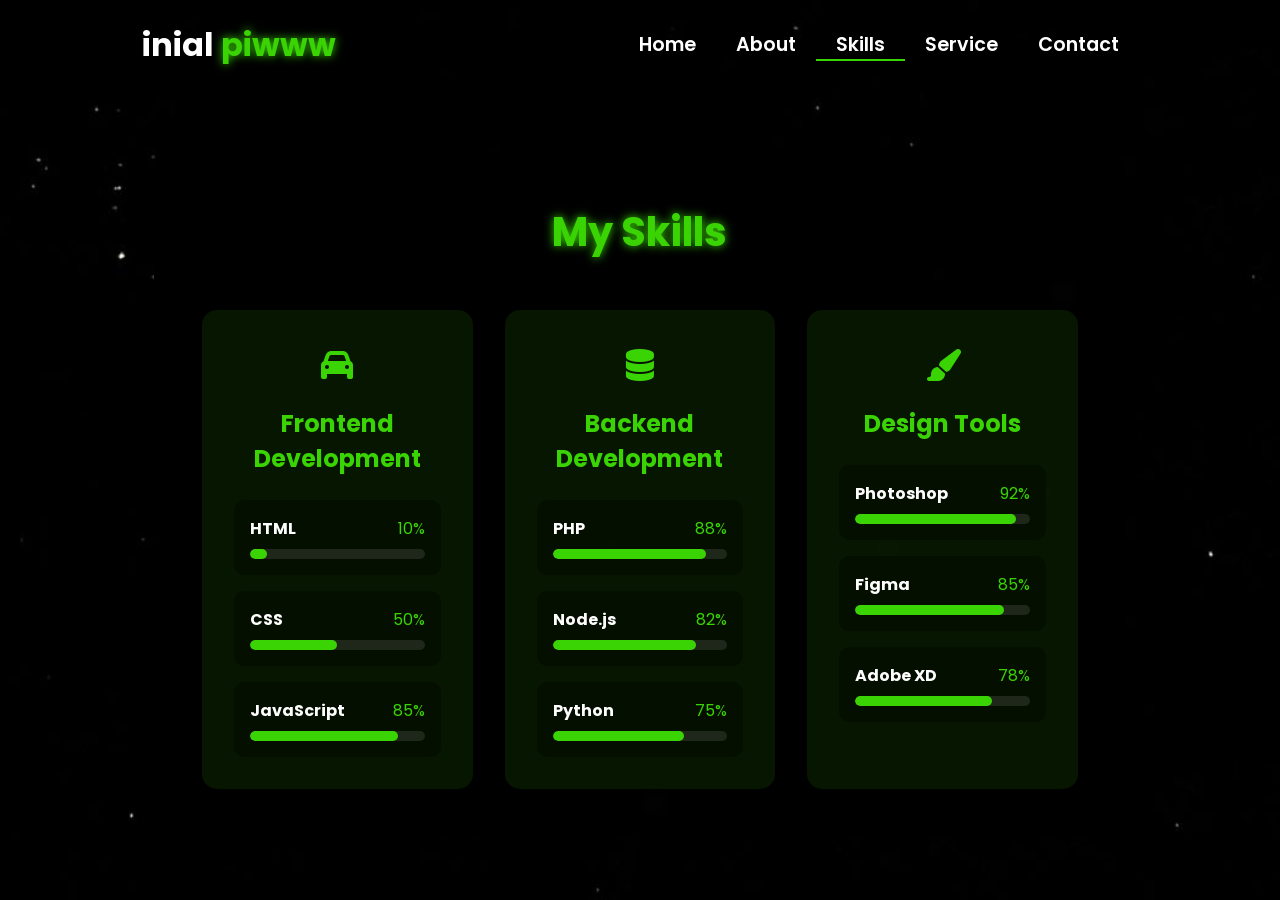
<file: skill.html>
<!-- folow tiktok inial -->

<!DOCTYPE html>
<html lang="en">
<head>
    <meta charset="UTF-8">
    <meta name="viewport" content="width=device-width, initial-scale=1.0">
    <link rel="stylesheet" href="https://cdnjs.cloudflare.com/ajax/libs/font-awesome/6.5.1/css/all.min.css">
    <link rel="stylesheet" href="https://unpkg.com/aos@next/dist/aos.css" />
    <style>
        @import url("https://fonts.googleapis.com/css2?family=Poppins:wght@100;200;300;400;500;600&display=swap");

        * {
            padding: 0;
            margin: 0;
            font-family: "Poppins", sans-serif;
            box-sizing: border-box;
        }

        body {
            width: 100%;
            min-height: 100vh;
            background-image: url("./img/background.jpg");
            background-size: cover;
            overflow-x: hidden;
            position: relative;
        }

        nav {
            width: 100%;
            height: 10vh;
            position: relative;
            z-index: 1000;
        }

        .nav-container {
            width: 100%;
            height: 100%;
            display: flex;
            justify-content: space-around;
            align-items: center;
        }

        .logo {
            color: white;
            font-size: 2rem;
            font-weight: bold;
        }

        .logo span {
            color: rgb(58, 211, 3);
            text-shadow: 0 0 10px rgb(58, 211, 3);
        }

        .hamburg, .cancel {
            cursor: pointer;
            position: absolute;
            right: 15px;
            top: 10px;
            color: white;
            display: none;
            font-size: clamp(2.5rem, 0.5rem + 5vw, 3rem);
        }

        .nav-container .links {
            display: flex;
        }

        .nav-container .links a {
            font-size: 1.2rem;
            color: white;
            margin: 0 20px;
            text-decoration: none;
            font-weight: 550;
            transition: 0.3s linear;
        }

        .nav-container .links a:hover {
            color: rgb(58, 211, 3);
            border-bottom: 2px solid rgb(58, 211, 3);
        }

        .nav-container .links .active {
            color: rgb(58, 211, 3);
            border-bottom: 2px solid rgb(58, 211, 3);
        }

        .dropdown {
            z-index: 1000;
            position: fixed;
            top: 0;
            left: 0;
            right: 0;
            transform: translateY(-500px);
            width: 100%;
            height: auto;
            backdrop-filter: blur(4px) brightness(40%);
            box-shadow: 0 0 20px black;
            transition: 0.2s linear;
        }

        .dropdown .links a {
            display: flex;
            color: white;
            text-decoration: none;
            padding: 15px 0;
            justify-content: center;
            align-items: center;
            transition: 0.2s linear;
        }

        .dropdown .links a:hover {
            background-color: rgb(58, 211, 3);
        }

        /* Skills Section Styles */
        .skills-container {
            width: 100%;
            min-height: 90vh;
            display: flex;
            justify-content: center;
            align-items: center;
            padding: 2rem;
            position: relative;
            z-index: 1;
        }

        .skills-content {
            width: 80%;
            max-width: 1200px;
            background: rgba(0, 0, 0, 0.7);
            backdrop-filter: blur(10px);
            border-radius: 20px;
            padding: 3rem;
            color: white;
            /* box-shadow: 0 0 30px rgba(58, 211, 3, 0.3); */
        }

        .skills-header {
            text-align: center;
            margin-bottom: 3rem;
        }

        .skills-header h1 {
            font-size: 2.5rem;
            color: rgb(58, 211, 3);
            text-shadow: 0 0 10px rgb(58, 211, 3);
            margin-bottom: 1rem;
        }

        .skills-grid {
            display: grid;
            grid-template-columns: repeat(3, 1fr);
            gap: 2rem;
        }

        .skill-category {
            background: rgba(58, 211, 3, 0.1);
            border-radius: 15px;
            padding: 2rem;
            transition: 0.3s ease;
        }

        .skill-category:hover {
            transform: translateY(-10px);
            box-shadow: 0 0 20px rgba(58, 211, 3, 0.5);
        }

        .skill-category h2 {
            color: rgb(58, 211, 3);
            font-size: 1.5rem;
            margin-bottom: 1.5rem;
            text-align: center;
        }

        .skill-list {
            display: flex;
            flex-direction: column;
            gap: 1rem;
        }

        .skill-item {
            background: rgba(0, 0, 0, 0.3);
            border-radius: 10px;
            padding: 1rem;
        }

        .skill-info {
            display: flex;
            justify-content: space-between;
            margin-bottom: 0.5rem;
        }

        .skill-info h3 {
            font-size: 1rem;
            color: white;
        }

        .skill-info span {
            color: rgb(58, 211, 3);
        }

        .progress-bar {
            width: 100%;
            height: 10px;
            background: rgba(255, 255, 255, 0.1);
            border-radius: 5px;
            overflow: hidden;
        }

        .progress {
            height: 100%;
            background: rgb(58, 211, 3);
            border-radius: 5px;
            transition: width 1.5s ease-in-out;
        }

        .skill-icon {
            font-size: 2rem;
            color: rgb(58, 211, 3);
            margin-bottom: 1rem;
            text-align: center;
        }

        @media (max-width: 884px) {
            .skills-grid {
                grid-template-columns: repeat(2, 1fr);
            }
            
            nav .logo {
                position: absolute;
                top: 16px;
                left: 15px;
                font-size: 1.5rem;
                /* z-index: 1001; */
            }

            .nav-container .links {
                display: none;
            }

            .hamburg, .cancel {
                display: block;
                /* z-index: 1001; */
            }
        }

        @media (max-width: 440px) {
            .skills-container {
                padding: 1rem;
            }

            .skills-content {
                width: 95%;
                padding: 1.5rem;
            }

            .skills-grid {
                grid-template-columns: 1fr;
            }

            .skills-header h1 {
                font-size: 1.8rem;
            }

            .skill-category {
                padding: 1.5rem;
            }

            .skill-category h2 {
                font-size: 1.3rem;
            }

            .skill-icon {
                font-size: 1.5rem;
            }
        }
    </style>
    <title>Skills - Portfolio Website</title>
</head>
<body>
    <nav>
        <div class="nav-container">
            <div class="logo" data-aos="zoom-in" data-aos-duration="1500">
                inial <span>piwww</span>
            </div>
            <div class="links">
                <div class="link" data-aos="fade-up" data-aos-duration="1500" data-aos-delay="100"><a href="index.html">Home</a></div>
                <div class="link" data-aos="fade-up" data-aos-duration="1500" data-aos-delay="200"><a href="about.html">About</a></div>
                <div class="link active" data-aos="fade-up" data-aos-duration="1500" data-aos-delay="300"><a href="skill.html">Skills</a></div>
                <div class="link" data-aos="fade-up" data-aos-duration="1500" data-aos-delay="400"><a href="service.html">Service</a></div>
                <div class="link" data-aos="fade-up" data-aos-duration="1500" data-aos-delay="500"><a href="contact.html">Contact</a></div>
            </div>
        </div>
        <i class="fa-solid fa-bars hamburg" onclick="hamburg()"></i>
        <div class="dropdown">
            <div class="links">
                <a href="index.html">Home</a>
                <a href="about.html">About</a>
                <a href="skill.html">Skills</a>
                <a href="service.html">Service</a>
                <a href="contact.html">Contact</a>
                <i class="fa-solid fa-xmark cancel" onclick="cancel()"></i>
            </div>
        </div>
    </nav>

    <div class="skills-container">
        <div class="skills-content">
            <div class="skills-header" data-aos="fade-down" data-aos-duration="1500">
                <h1>My Skills</h1>
            </div>
            <div class="skills-grid">
                <!-- Frontend Development -->
                <div class="skill-category" data-aos="fade-up" data-aos-duration="1500" data-aos-delay="100">
                    <div class="skill-icon">
                        <i class="fa fa-car"></i>
                    </div>
                    <h2>Frontend Development</h2>
                    <div class="skill-list">
                        <div class="skill-item">
                            <div class="skill-info">
                                <h3>HTML</h3>
                                <span>10%</span>
                            </div>
                            <div class="progress-bar">
                                <div class="progress" style="width: 10%"></div>
                            </div>
                        </div>
                        <div class="skill-item">
                            <div class="skill-info">
                                <h3>CSS</h3>
                                <span>50%</span>
                            </div>
                            <div class="progress-bar">
                                <div class="progress" style="width: 50%"></div>
                            </div>
                        </div>
                        <div class="skill-item">
                            <div class="skill-info">
                                <h3>JavaScript</h3>
                                <span>85%</span>
                            </div>
                            <div class="progress-bar">
                                <div class="progress" style="width: 85%"></div>
                            </div>
                        </div>
                    </div>
                </div>

                <!-- Backend Development -->
                <div class="skill-category" data-aos="fade-up" data-aos-duration="1500" data-aos-delay="300">
                    <div class="skill-icon">
                        <i class="fas fa-database"></i>
                    </div>
                    <h2>Backend Development</h2>
                    <div class="skill-list">
                        <div class="skill-item">
                            <div class="skill-info">
                                <h3>PHP</h3>
                                <span>88%</span>
                            </div>
                            <div class="progress-bar">
                                <div class="progress" style="width: 88%"></div>
                            </div>
                        </div>
                        <div class="skill-item">
                            <div class="skill-info">
                                <h3>Node.js</h3>
                                <span>82%</span>
                            </div>
                            <div class="progress-bar">
                                <div class="progress" style="width: 82%"></div>
                            </div>
                        </div>
                        <div class="skill-item">
                            <div class="skill-info">
                                <h3>Python</h3>
                                <span>75%</span>
                            </div>
                            <div class="progress-bar">
                                <div class="progress" style="width: 75%"></div>
                            </div>
                        </div>
                    </div>
                </div>

                <!-- Design Tools -->
                <div class="skill-category" data-aos="fade-up" data-aos-duration="1500" data-aos-delay="500">
                    <div class="skill-icon">
                        <i class="fas fa-paint-brush"></i>
                    </div>
                    <h2>Design Tools</h2>
                    <div class="skill-list">
                        <div class="skill-item">
                            <div class="skill-info">
                                <h3>Photoshop</h3>
                                <span>92%</span>
                            </div>
                            <div class="progress-bar">
                                <div class="progress" style="width: 92%"></div>
                            </div>
                        </div>
                        <div class="skill-item">
                            <div class="skill-info">
                                <h3>Figma</h3>
                                <span>85%</span>
                            </div>
                            <div class="progress-bar">
                                <div class="progress" style="width: 85%"></div>
                            </div>
                        </div>
                        <div class="skill-item">
                            <div class="skill-info">
                                <h3>Adobe XD</h3>
                                <span>78%</span>
                            </div>
                            <div class="progress-bar">
                                <div class="progress" style="width: 78%"></div>
                            </div>
                        </div>
                    </div>
                </div>
            </div>
        </div>
    </div>

    <script src="https://unpkg.com/aos@next/dist/aos.js"></script>
    <script>
        AOS.init({offset: 0});
        
        function hamburg() {
            const navbar = document.querySelector(".dropdown")
            navbar.style.transform = "translateY(0px)"
        }
        
        function cancel() {
            const navbar = document.querySelector(".dropdown")
            navbar.style.transform = "translateY(-500px)"
        }
    </script>
</body>
</html>

<!-- Subscribe Allzzzpiwwq di YouTube -->
</file>
<file: css/style.css>
/* folow tiktok@inial */

@import url("https://fonts.googleapis.com/css2?family=Poppins:wght@100;200;300;400;500;600&display=swap");

* {
  padding: 0;
  margin: 0;
  font-family: "Poppins", sans-serif;
  box-sizing: border-box;
}

body {
  width: 100%;
  height: 100vh;
  background-image: url("../img/background.jpg");
  overflow: hidden;
}

nav {
  width: 100%;
  height: 10vh;
  position: sticky;
}

.nav-container {
  width: 100%;
  height: 100%;
  display: flex;
  justify-content: space-around;
  align-items: center;
}

/* Subscrbe YouTube Tamzidan Mahdiyin */

.logo {
  color: white;
  font-size: 2rem;
  font-weight: bold;
}

.logo span {
  color: rgb(58, 211, 3);
  text-shadow: 0 0 10px rgb(58, 211, 3);
}

.hamburg,
.cancel {
  cursor: pointer;
  position: absolute;
  right: 15px;
  top: 10px;
  color: white;
  display: none;
  font-size: clamp(2.5rem, 0.5rem + 5vw, 3rem);
}

.nav-container .links {
  display: flex;
}

.nav-container .links a {
  font-size: 1.2rem;
  color: white;
  margin: 0 20px;
  text-decoration: none;
  font-weight: 550;
  transition: 0.3s linear;
}

.nav-container .links a:hover {
  color: rgb(58, 211, 3);
  border-bottom: 2px solid rgb(58, 211, 3);
}

.nav-container .links .active {
  color: rgb(58, 211, 3);
  border-bottom: 2px solid rgb(58, 211, 3);
}

.dropdown {
  z-index: 100;
  position: absolute;
  top: 0;
  transform: translateY(-500px);
  width: 100%;
  height: auto;
  backdrop-filter: blur(4px) brightness(40%);
  box-shadow: 0 0 20px black;
  transition: 0.2s linear;
}

.dropdown .links a {
  display: flex;
  color: white;
  text-decoration: none;
  padding: 15px 0;
  justify-content: center;
  align-items: center;
  transition: 0.2s linear;
}

.dropdown .links a:hover {
  background-color: rgb(58, 211, 3);
}

section {
  width: 100%;
  height: 90vh;
}

.main-container {
  width: 100%;
  height: 100%;
  display: flex;
  justify-content: space-evenly;
  align-items: center;
}

.main-container .content {
  color: white;
  width: 40%;
  min-height: 100px;
}

/* Subscrbe YouTube Tamzidan Mahdiyin */

.content h1 {
  font-size: clamp(1rem, 1rem + 5vw, 1.8rem);
}

.content h1 span {
  font-weight: 700;
  text-shadow: 0 0 10px rgb(58, 211, 3);
  color: rgb(58, 211, 3);
}

.content .typewriter {
  font-size: clamp(1rem, 1rem + 5vw, 2.5rem);
  font-weight: 700;
}

.typewriter span {
  color: rgb(58, 211, 3);
  text-shadow: 0 0 10px rgb(58, 211, 3);
}

.content p {
  font-size: clamp(0, 4rem, 0.2rem + 9vw, 1rem);
  margin: 10px 0;
}

.social-links i {
  display: inline-flex;
  justify-content: center;
  align-items: center;
  width: 3rem;
  height: 3rem;
  background-color: transparent;
  border: 0.2rem solid rgb(58, 211, 3);
  border-radius: 50%;
  color: rgb(58, 211, 3);
  margin: 0 15px;
  font-size: 1.5rem;
  transition: 0.2s linear;
}

.social-links i:hover {
  scale: 1.3;
  filter: drop-shadow(0 0 10px rgb(58, 211, 3));
  color: black;
  background-color: rgb(58, 211, 3);
  -webkit-filter: drop-shadow(0 0 10px rgb(58, 211, 3));
}

.content button {
  width: 50%;
  height: 6vh;
  margin: 30px;
  background-color: rgb(18 171 0);
  color: white;
  border: none;
  outline: none;
  font-size: 120%;
  font-weight: 700;
  border-radius: 5px;
  transition: 0.2s linear;
}

.content button:hover {
  scale: 1.1;
  color: rgb(58, 211, 3);
  border: 2px solid rgb(58, 211, 3);
  background-color: transparent;
  font-weight: 700;
  box-shadow: 0 0 40px 5px rgb(58, 211, 3);
}

.main-container .image {
  width: 50vh;
  height: 50vh;
  border-radius: 100%;
  overflow: hidden;
  box-shadow: 0 0 50px rgb(58, 211, 3);
}

.main-container .image img {
  width: 100%;
  height: 100%;
}

.main-container .image:hover {
  animation: animate 1.5s ease-in-out infinite;
  -webkit-animation: animate 1.5s ease-in-out infinite;
}

@keyframes animate {
  0% {
    scale: 1;
  }
  50% {
    scale: 1.05;
  }
  100% {
    scale: 1;
  }
}

@media (max-width: 884px) {
  nav .logo {
    position: absolute;
    top: 16px;
    left: 15px;
    font-size: 1.5rem;
  }

  .main-container {
    display: flex;
    flex-direction: column-reverse;
  }

  .nav-container .links {
    display: none;
  }

  .hamburg,
  .cancel {
    display: block;
  }

  .main-container .content {
    width: 80%;
  }
  .social-links i {
    width: 2.5rem;
    height: 2.5rem;
    font-size: 1.5rem;
  }

  .main-container .image {
    z-index: -1;
    width: 50%;
    height: 80%;
  }
}

@media (max-width: 440px) {
  .main-container .image {
    width: 60%;
    height: 30%;
  }

  .main-container .content {
    width: 80%;
  }

  .main-container button {
    margin-top: 15px;
  }
}
/* folow tiktok @inial */
</file>
